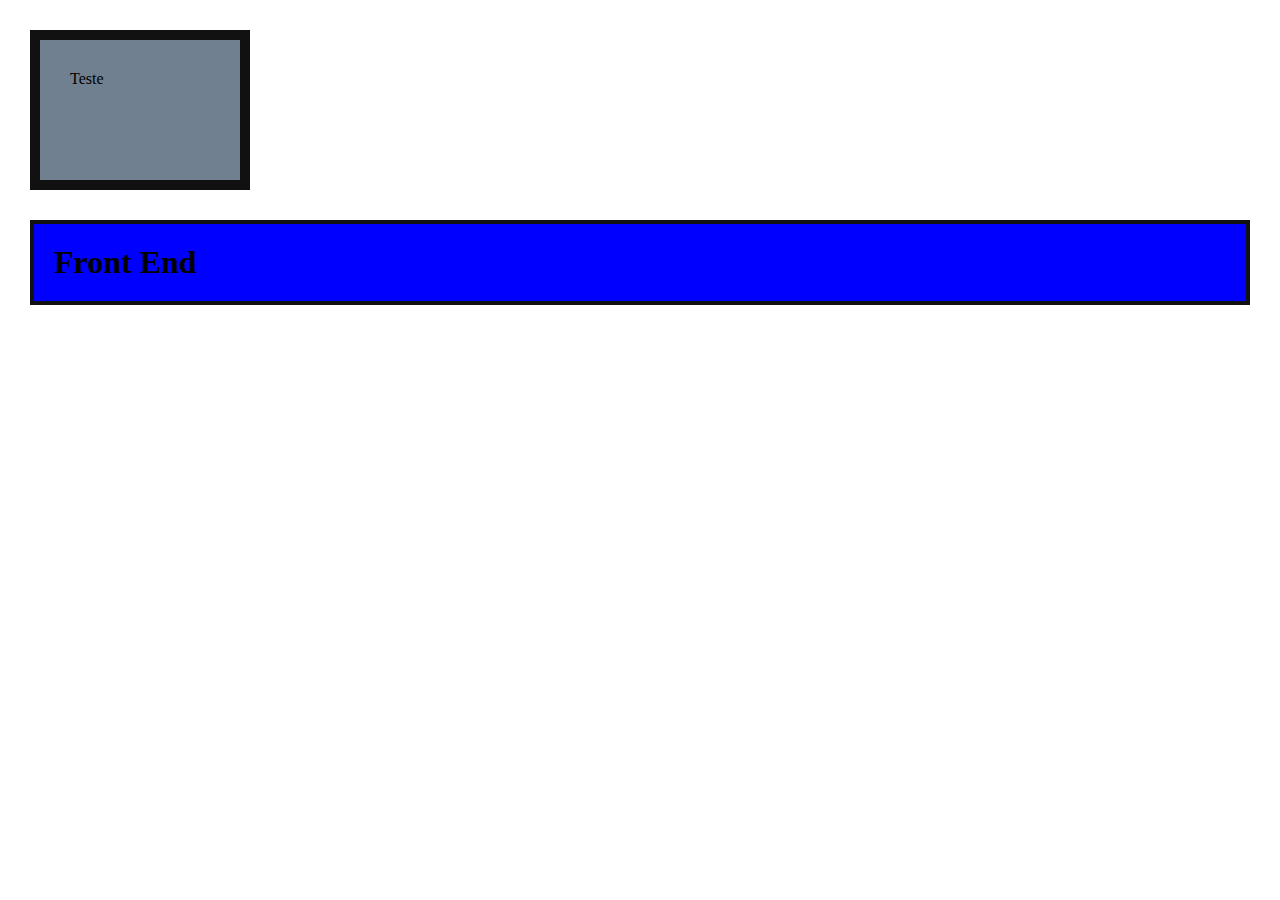
<file: Aula Box Model/index.html>
<!DOCTYPE html>
<html lang="pt-br">
<head>
  <meta charset="UTF-8">
  <meta name="viewport" content="width=device-width, initial-scale=1.0">
  <title>Box Model</title>
  <link rel="stylesheet" href="style.css">
</head>
<body>
  <div>Teste</div>
  <h1>Front End</h1>
</body>
</html>
</file>
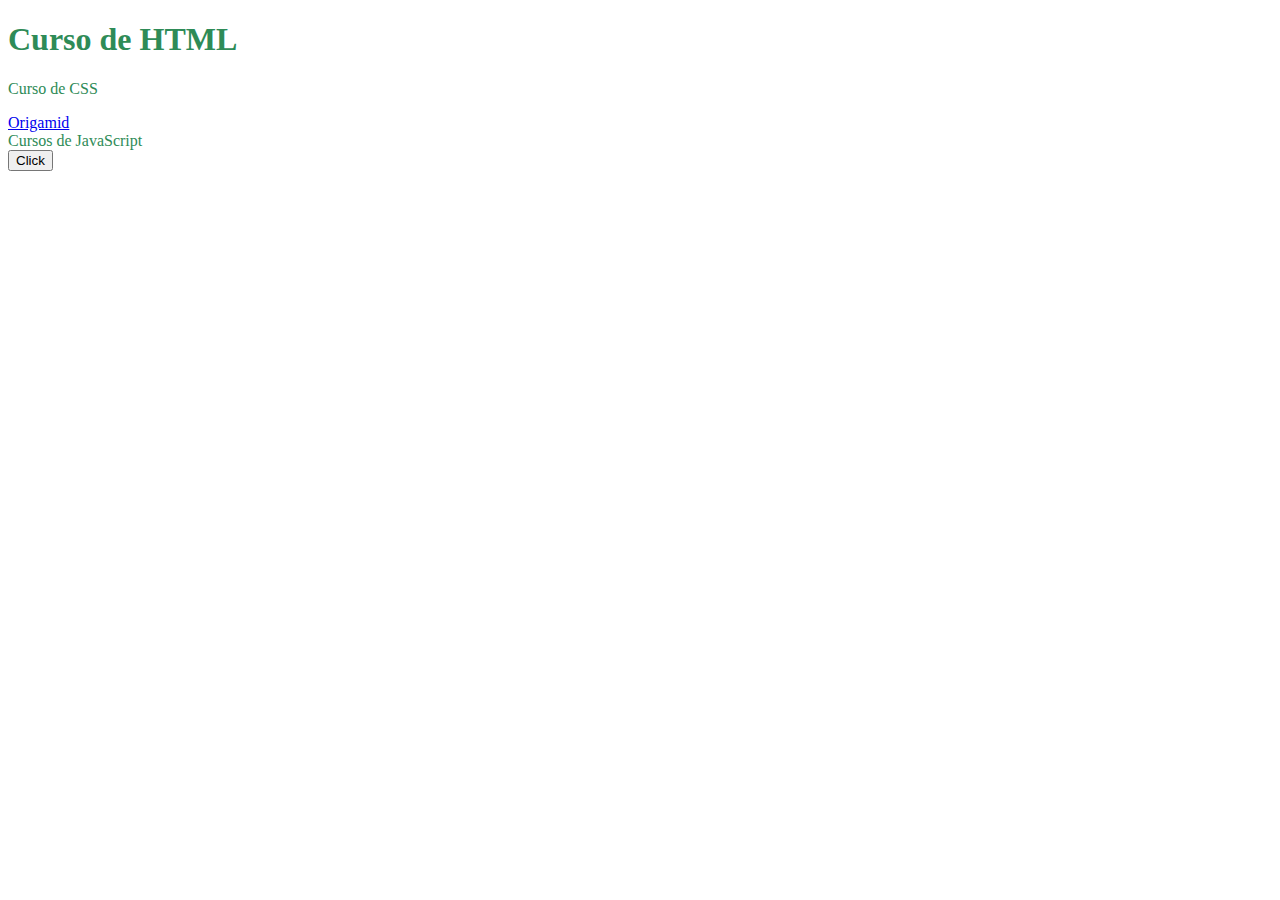
<file: Aula Estilos de Browser/index.html>
<!DOCTYPE html>
<html lang="pt-br">
<head>
  <meta charset="UTF-8">
  <meta name="viewport" content="width=device-width, initial-scale=1.0">
  <title>Estilos de Browser</title>
  <link rel="stylesheet" href="style.css">
</head>
<body>
  <h1>Curso de HTML</h1>
  <p>Curso de CSS</p>
  <a href="/">Origamid</a>
  <div>Cursos de JavaScript</div>
  <button>Click</button>
</body>
</html>
</file>
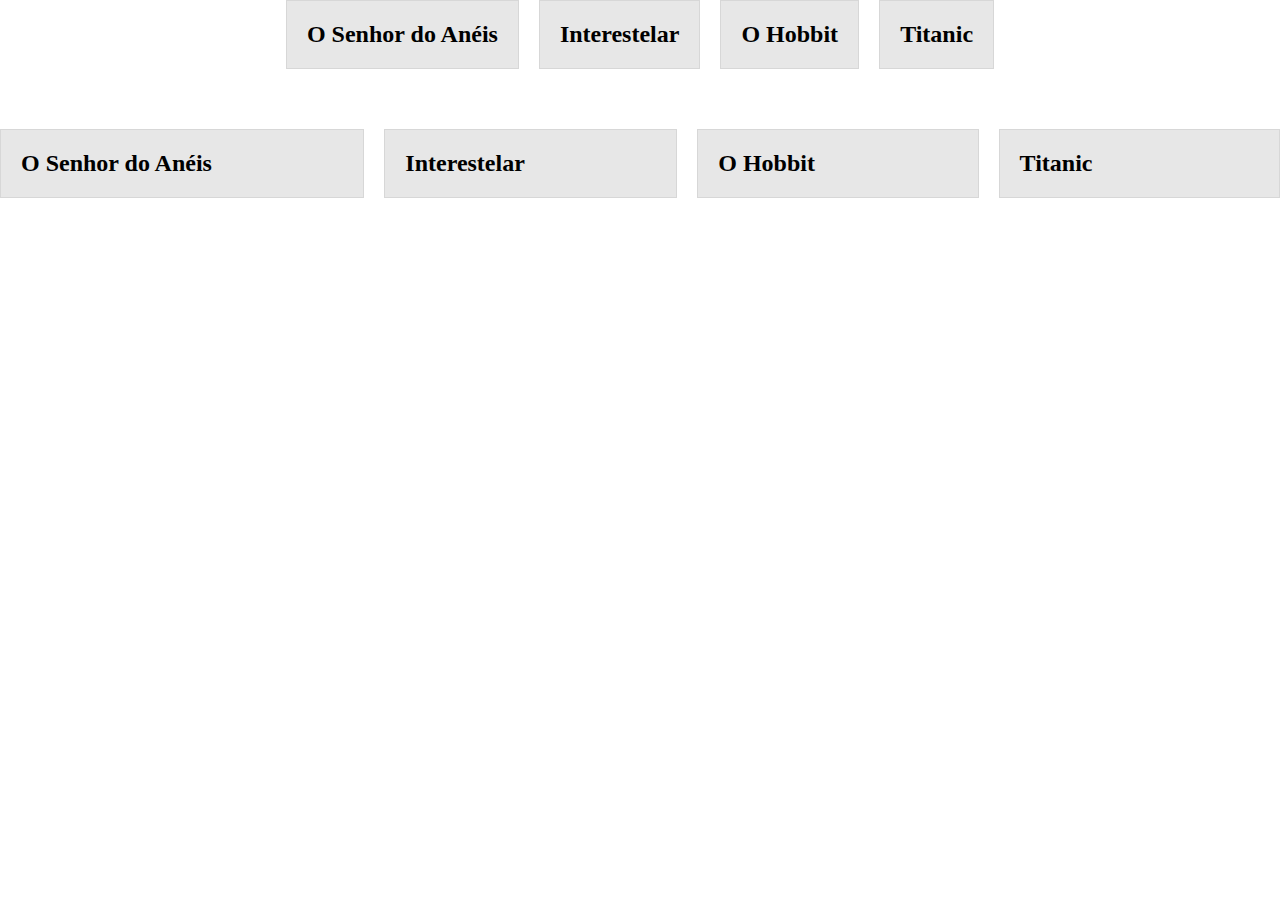
<file: Aula FlexBox/index.html>
<!DOCTYPE html>
<html lang="pt-bt">
<head>
  <meta charset="UTF-8">
  <meta name="viewport" content="width=device-width, initial-scale=1.0">
  <title>FlexBox</title>
  <link rel="stylesheet" href="style.css">
</head>
<body>
  <div class="flex">
    <h2>O Senhor do Anéis</h2>
    <h2>Interestelar</h2>
    <h2>O Hobbit</h2>
    <h2>Titanic</h2>
  </div>
  <div class="grid">
    <h2>O Senhor do Anéis</h2>
    <h2>Interestelar</h2>
    <h2>O Hobbit</h2>
    <h2>Titanic</h2>
  </div>
</body>
</html>
</file>
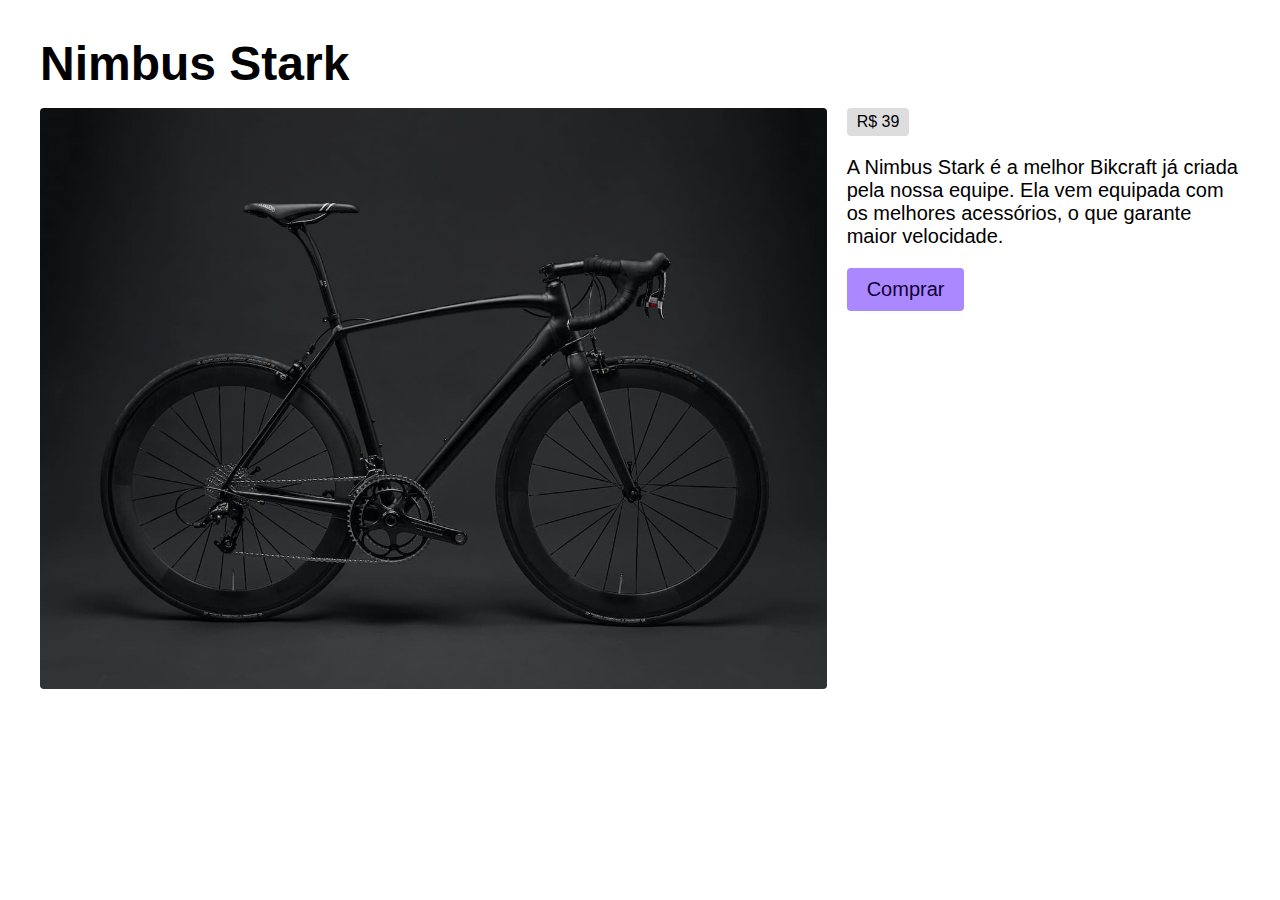
<file: Aula Grid 2/index.html>
<!DOCTYPE html>
<html lang="pt-br">
<head>
  <meta charset="UTF-8">
  <meta name="viewport" content="width=device-width, initial-scale=1.0">
  <title>Grid 2</title>
  <link rel="stylesheet" href="style.css">
</head>
<body>
  <div class="grid">
    <h1 class="titulo">Nimbus Stark</h1>
    <span class="preco">R$ 39</span>
    <img class="foto" src="bicicleta.jpg" alt="Bicicleta Preta" />
    <p class="descricao">
      A Nimbus Stark é a melhor Bikcraft já criada pela nossa equipe. Ela vem
      equipada com os melhores acessórios, o que garante maior velocidade.
    </p>
    <a class="comprar" href="/">Comprar</a>
  </div>
  </div>
</body>
</html>
</file>
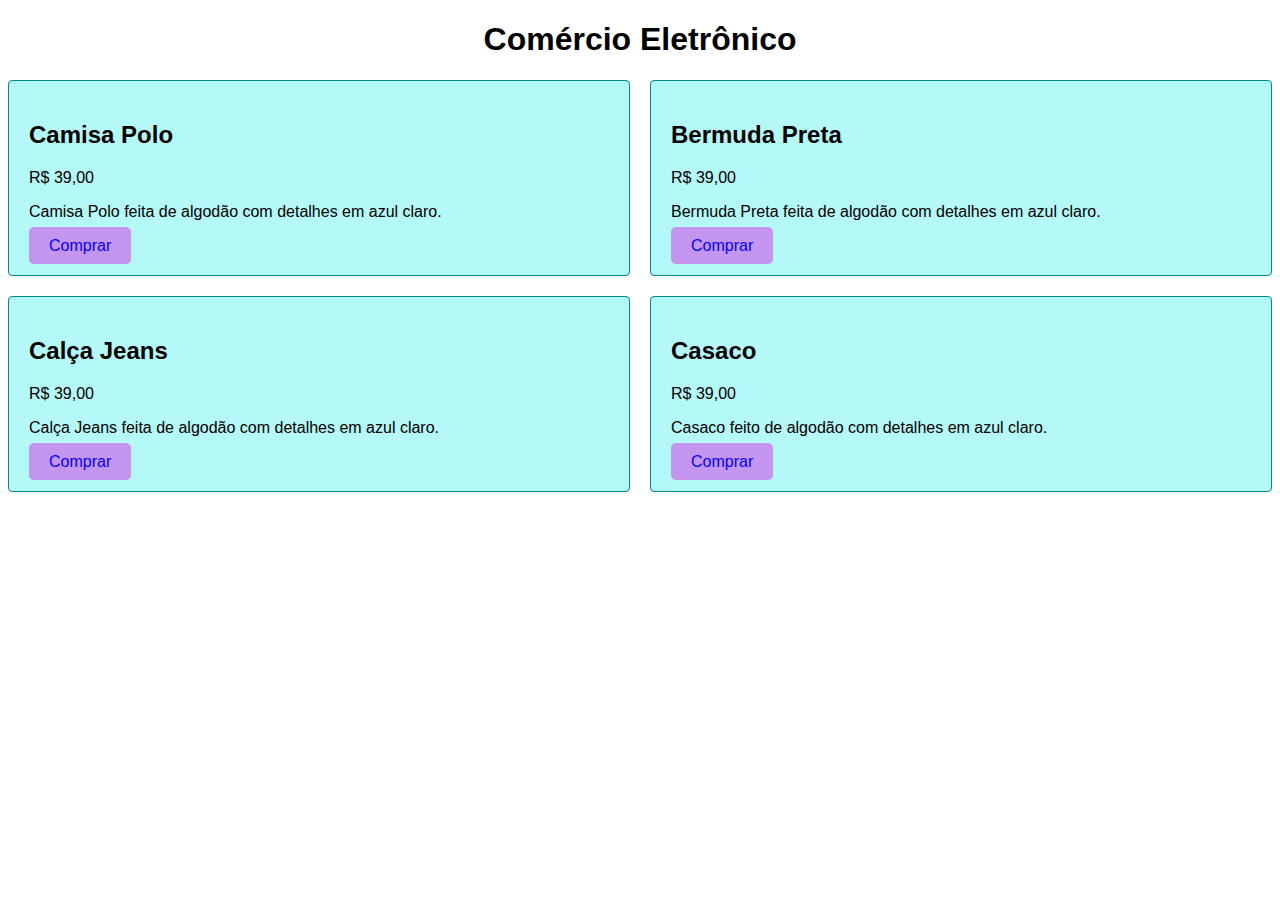
<file: Aula Grid/index.html>
<!DOCTYPE html>
<html lang="en">
<head>
  <meta charset="UTF-8">
  <meta name="viewport" content="width=device-width, initial-scale=1.0">
  <title>Comércio Eletrônico</title>
  <link rel="stylesheet" href="style.css">
</head>
<body>
  <h1>Comércio Eletrônico</h1>
 <div class="grid">
   <div class="item">
    <h2>Camisa Polo</h2>
    <p class="preco">R$ 39,00</p>
    <p>Camisa Polo feita de algodão com detalhes em azul claro.</p>
    <a class="comprar" href="/">Comprar</a>
   </div>
   <div class="item">
    <h2>Bermuda Preta</h2>
    <p class="preco">R$ 39,00</p>
    <p>Bermuda Preta feita de algodão com detalhes em azul claro.</p>
    <a class="comprar" href="/">Comprar</a>
   </div>
   <div class="item">
    <h2>Calça Jeans</h2>
    <p class="preco">R$ 39,00</p>
    <p>Calça Jeans feita de algodão com detalhes em azul claro.</p>
    <a class="comprar" href="/">Comprar</a>
   </div>
   <div class="item">
    <h2>Casaco</h2>
    <p class="preco">R$ 39,00</p>
    <p>Casaco feito de algodão com detalhes em azul claro.</p>
    <a class="comprar" href="/">Comprar</a>
   </div>
 </div>
</body>
</html>
</file>
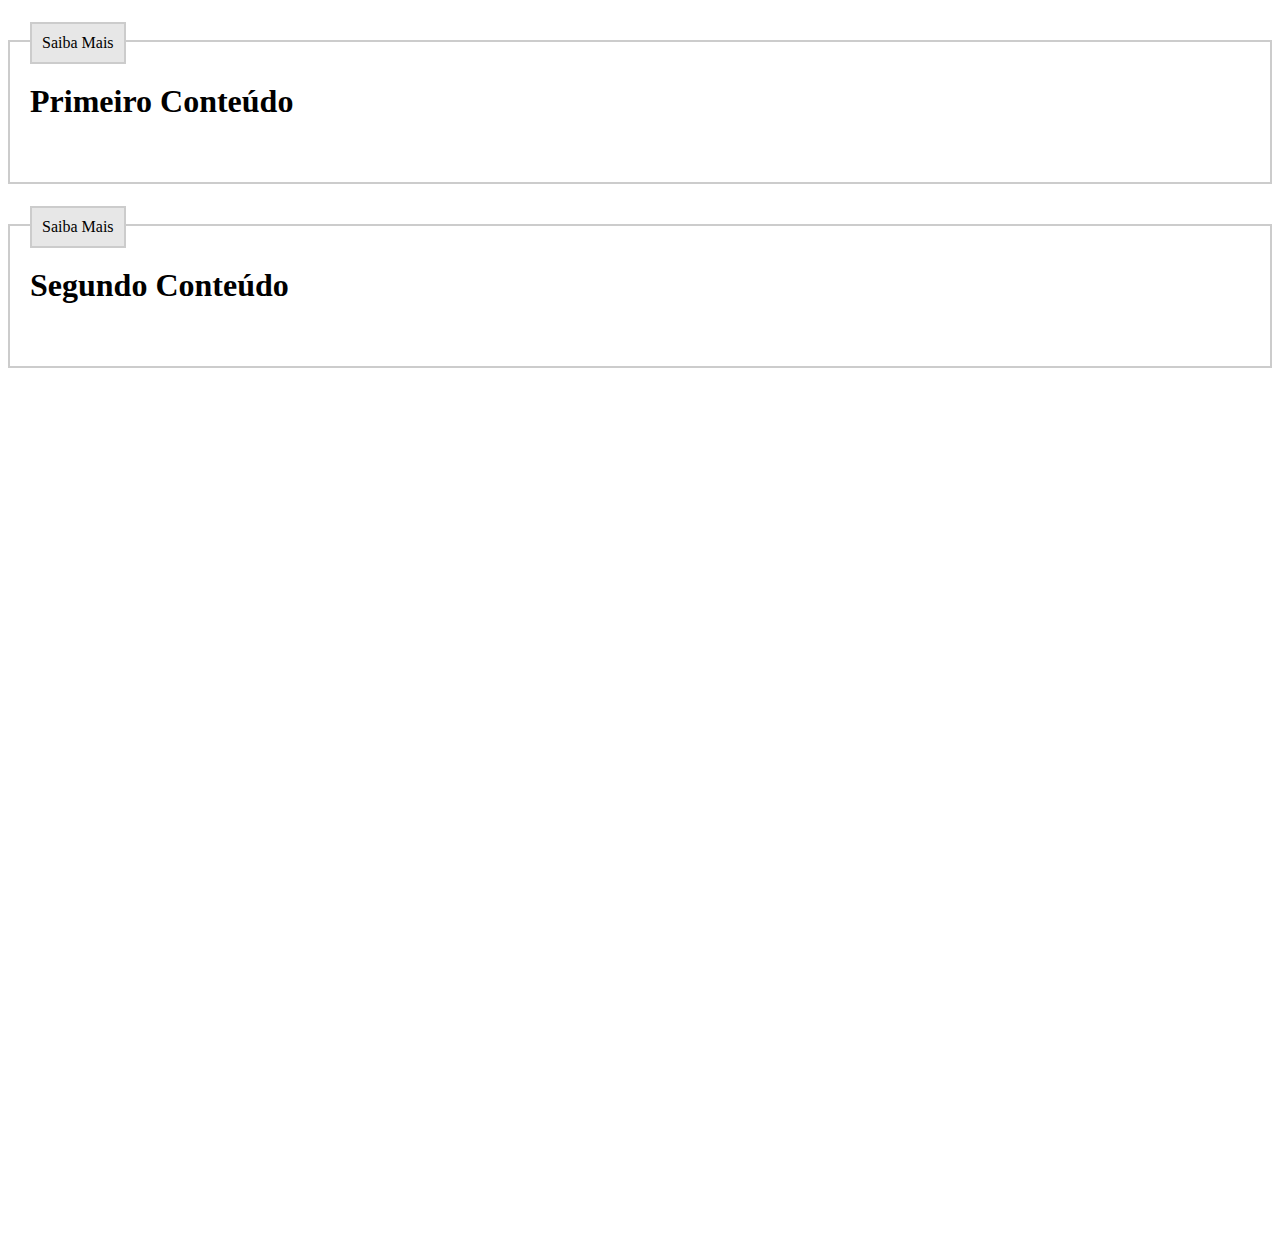
<file: Aula Position/index.html>
<!DOCTYPE html>
<html lang="pt-br">
<head>
  <meta charset="UTF-8">
  <meta name="viewport" content="width=device-width, initial-scale=1.0">
  <title>Position</title>
  <link rel="stylesheet" href="style.css">
</head>
<body>
  <div>
    <span>Saiba Mais</span>
    <h1>Primeiro Conteúdo</h1>
  </div>
  <div>
    <span>Saiba Mais</span>
    <h1>Segundo Conteúdo</h1>
  </div>
</body>
</html>
</file>
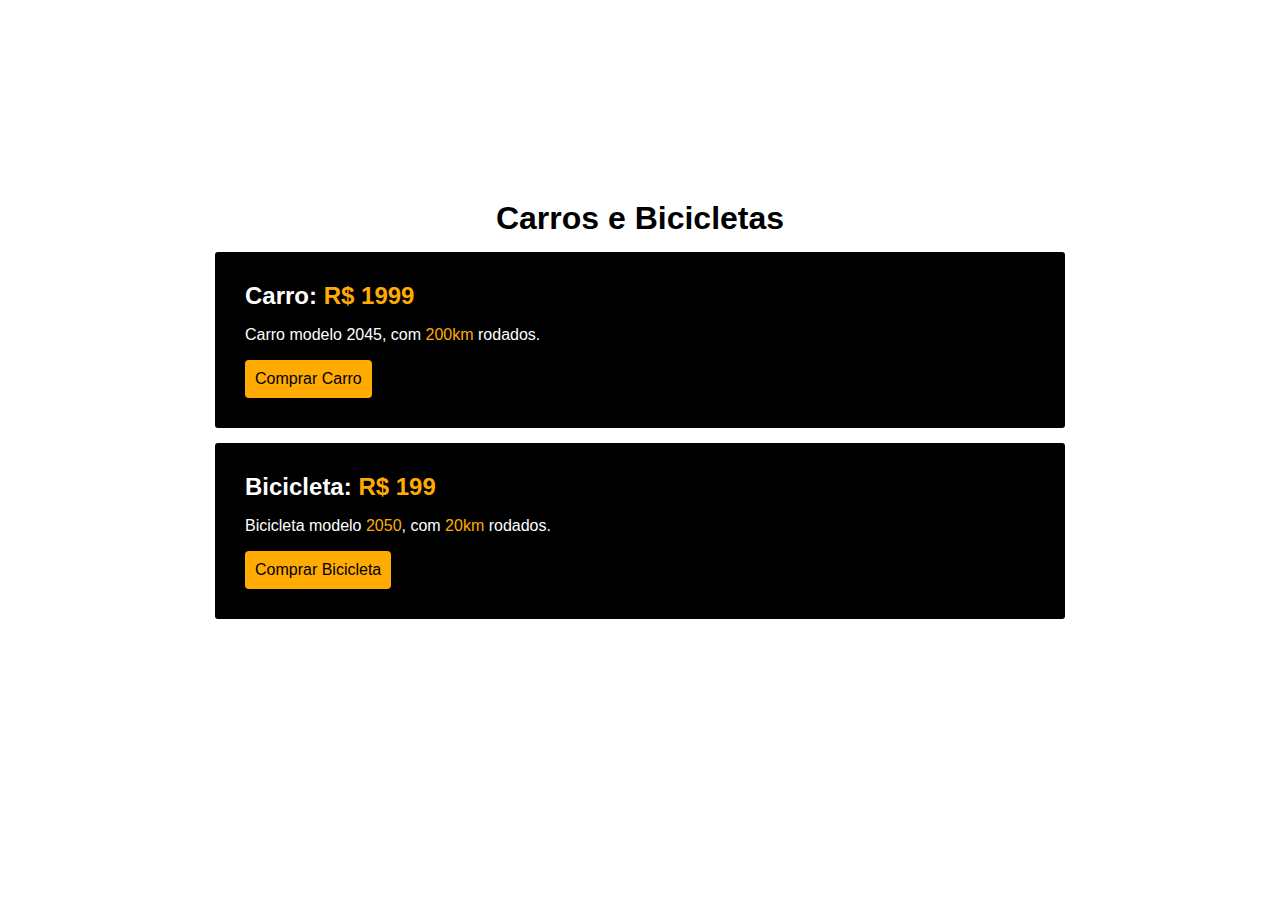
<file: Exercício HTML/Display/index.html>
<!DOCTYPE html>
<html lang="pt-br">
<head>
  <meta charset="UTF-8">
  <meta name="viewport" content="width=device-width, initial-scale=1.0">
  <title>Display Exercício</title>
  <link rel="stylesheet" href="style.css">
</head>
<body>
  <h1>Carros e Bicicletas</h1>
  <div class="div1">
    <h2 class="h2principal">Carro: <span>R$ 1999</span></h2>
      <p>Carro modelo 2045, com <span>200km</span> rodados.</p>
      <a href="#">Comprar Carro</a>
  </div>
  <div class="div2">
    <h2>Bicicleta: <span>R$ 199</span></h2>
      <p>Bicicleta modelo <span>2050</span>, com <span>20km</span> rodados.</p>
      <a href="#">Comprar Bicicleta</a>
  </div>
</body>
</html>
</file>
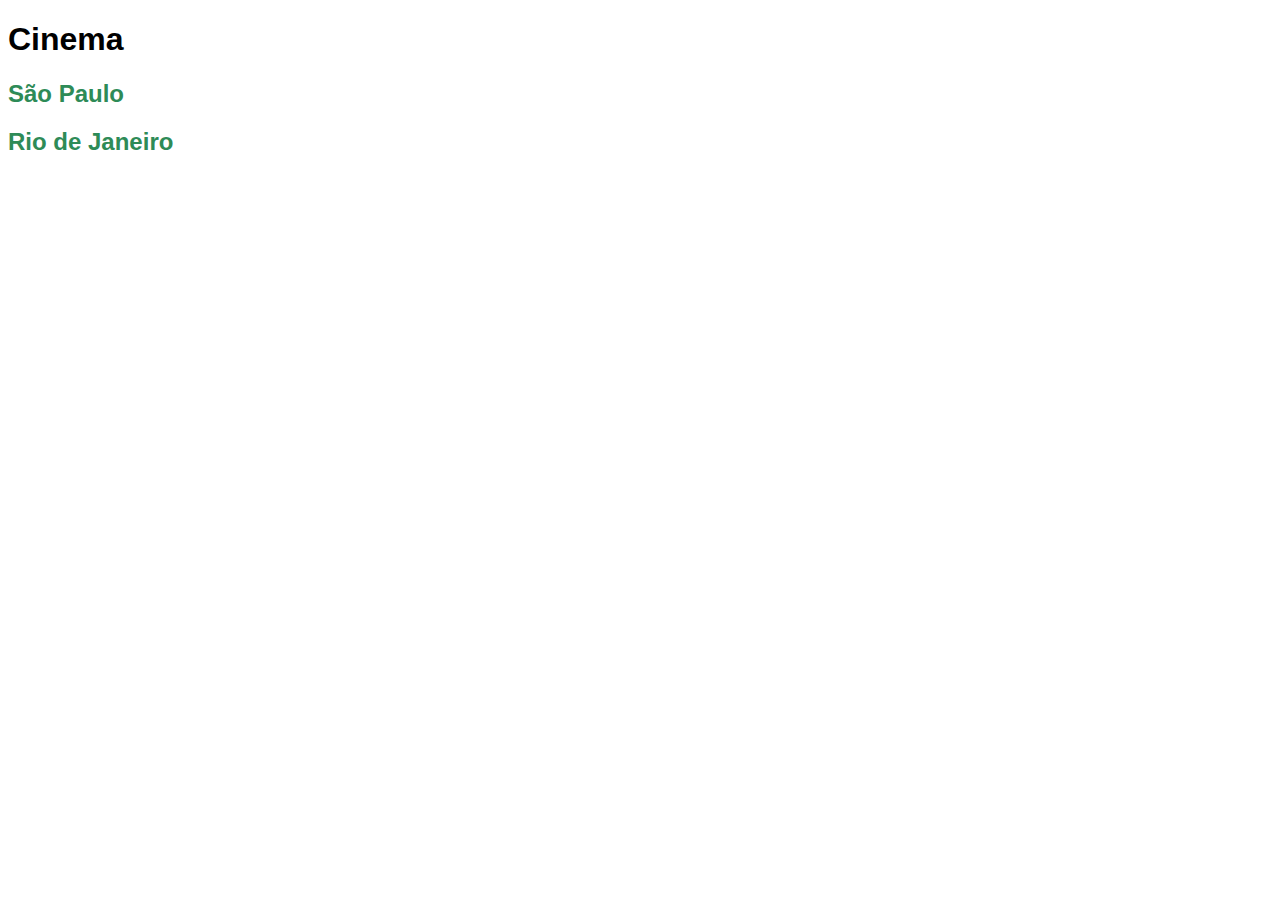
<file: Exercício HTML/Estados/index.html>
<!DOCTYPE html>
<html lang="Pt-br">
<head>
  <meta charset="UTF-8">
  <meta name="viewport" content="width=device-width, initial-scale=1.0">
  <title>Cinema</title>
  <link rel="stylesheet" href="style.css">
</head>
<body>
  <h1>Cinema</h1>
  <h2><a href="rj.html">São Paulo</a></h2>
  <h2><a href="sp.html">Rio de Janeiro</a></h2>
</body>
</html>
</file>
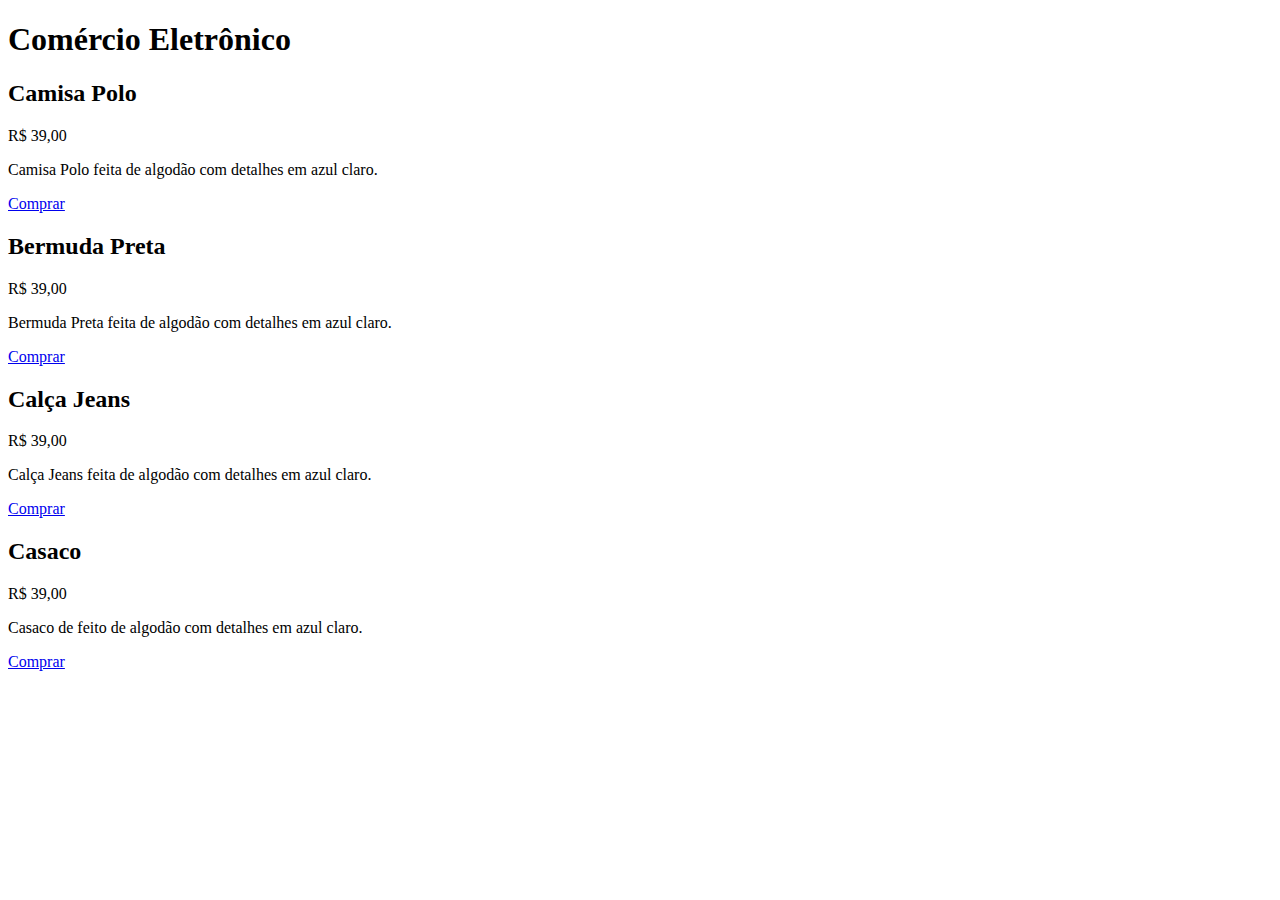
<file: Exercício HTML/Grid/index.html>
<!DOCTYPE html>
<html lang="en">
<head>
  <meta charset="UTF-8">
  <meta name="viewport" content="width=device-width, initial-scale=1.0">
  <title>Comércio Eletrônico</title>
</head>
<body>
  <h1>Comércio Eletrônico</h1>
 <div class="item">
  <h2>Camisa Polo</h2>
  <p class="preco">R$ 39,00</p>
  <p>Camisa Polo feita de algodão com detalhes em azul claro.</p>
  <a class="comprar" href="/">Comprar</a>
 </div> 
 <div class="item">
  <h2>Bermuda Preta</h2>
  <p class="preco">R$ 39,00</p>
  <p>Bermuda Preta feita de algodão com detalhes em azul claro.</p>
  <a class="comprar" href="/">Comprar</a>
 </div>
 <div class="item">
  <h2>Calça Jeans</h2>
  <p class="preco">R$ 39,00</p>
  <p>Calça Jeans feita de algodão com detalhes em azul claro.</p>
  <a class="comprar" href="/">Comprar</a>
 </div>
 <div class="item">
  <h2>Casaco</h2>
  <p class="preco">R$ 39,00</p>
  <p>Casaco de feito de algodão com detalhes em azul claro.</p>
  <a class="comprar" href="/">Comprar</a>
 </div>
</body>
</html>
</file>
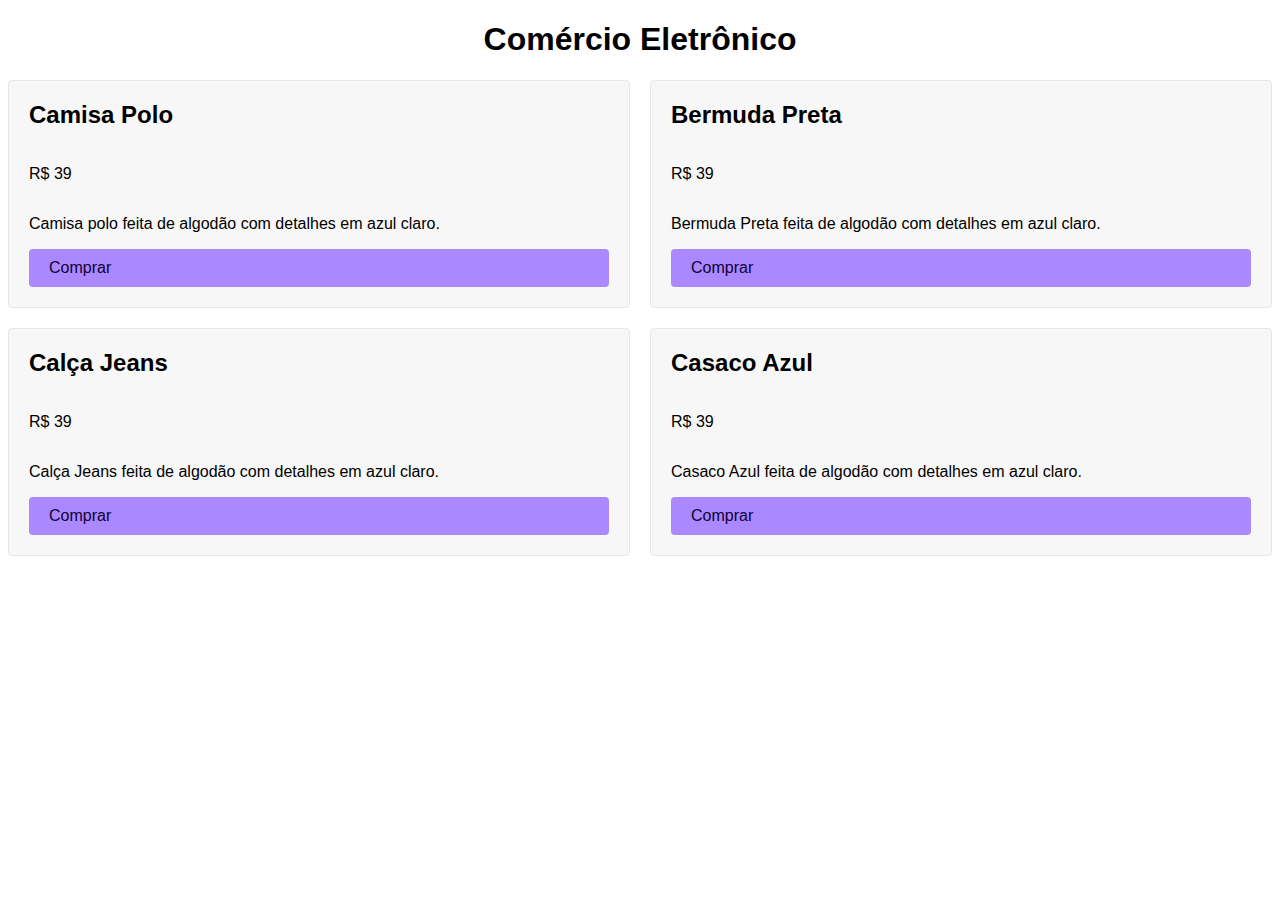
<file: Exercício HTML/CSS- Posicionamentos/03-css-posicionamento/03-css-posicionamento/0302-grid-columns/web/index.html>
<!DOCTYPE html>
<html>

<head>
  <meta charset="UTF-8">
  <title>Grid</title>
  <link rel="stylesheet" href="./style.css">
</head>

<body>
  <h1>Comércio Eletrônico</h1>
  <div class="grid">
    <div class="item">
      <h2>Camisa Polo</h2>
      <p class="preco">R$ 39</p>
      <p>Camisa polo feita de algodão com detalhes em azul claro.</p>
      <a class="comprar" href="/">Comprar</a>
    </div>
    <div class="item">
      <h2>Bermuda Preta</h2>
      <p class="preco">R$ 39</p>
      <p>Bermuda Preta feita de algodão com detalhes em azul claro.</p>
      <a class="comprar" href="/">Comprar</a>
    </div>
    <div class="item">
      <h2>Calça Jeans</h2>
      <p class="preco">R$ 39</p>
      <p>Calça Jeans feita de algodão com detalhes em azul claro.</p>
      <a class="comprar" href="/">Comprar</a>
    </div>
    <div class="item">
      <h2>Casaco Azul</h2>
      <p class="preco">R$ 39</p>
      <p>Casaco Azul feita de algodão com detalhes em azul claro.</p>
      <a class="comprar" href="/">Comprar</a>
    </div>
  </div>
</body>

</html>
</file>
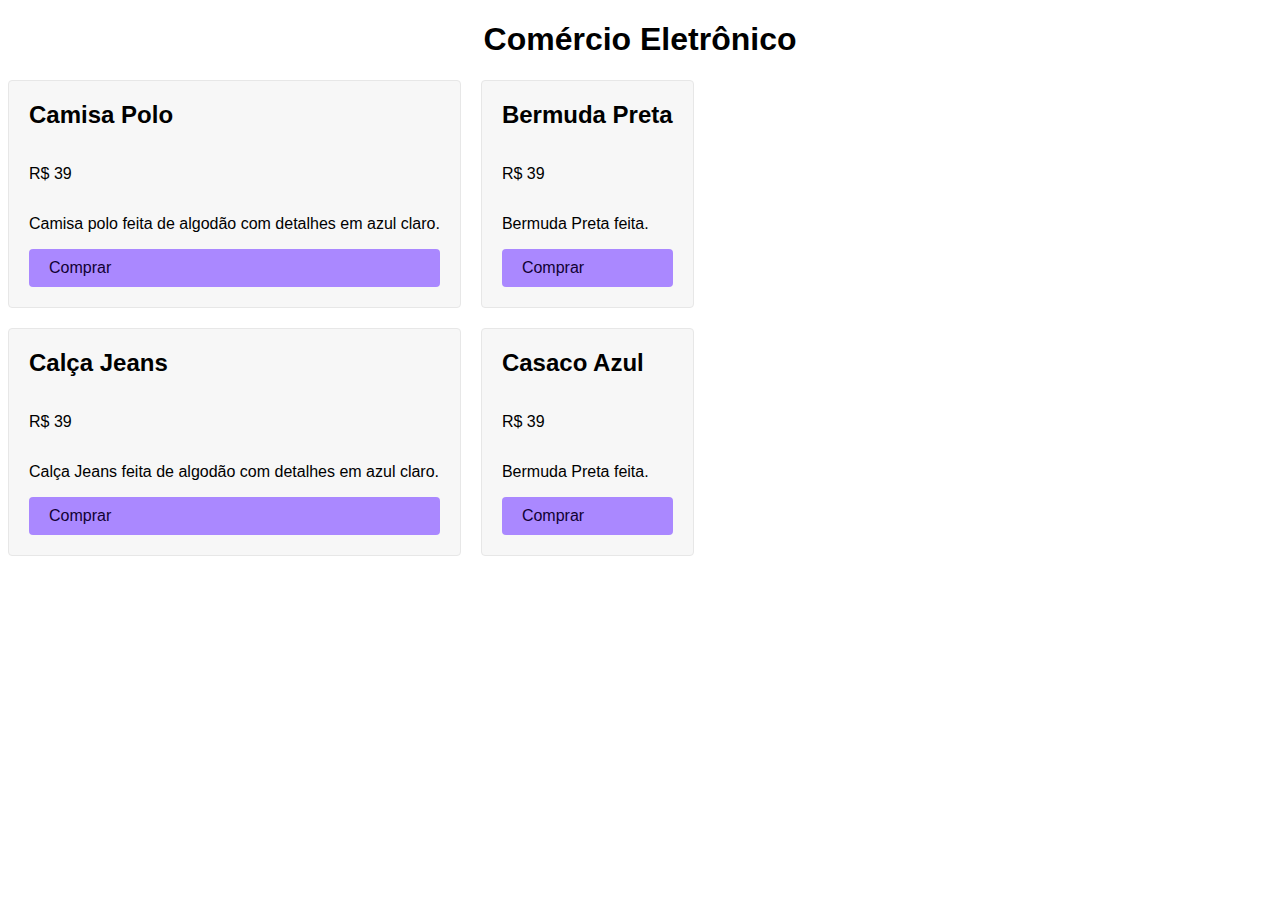
<file: Exercício HTML/CSS- Posicionamentos/03-css-posicionamento/03-css-posicionamento/0303-align-e-justify-content/web/index.html>
<!DOCTYPE html>
<html>

<head>
  <meta charset="UTF-8">
  <title>Grid</title>
  <link rel="stylesheet" href="./style.css">
</head>

<body>
  <h1>Comércio Eletrônico</h1>
  <div class="grid">
    <div class="item">
      <h2>Camisa Polo</h2>
      <p class="preco">R$ 39</p>
      <p>Camisa polo feita de algodão com detalhes em azul claro.</p>
      <a class="comprar" href="/">Comprar</a>
    </div>
    <div class="item">
      <h2>Bermuda Preta</h2>
      <p class="preco">R$ 39</p>
      <p>Bermuda Preta feita.</p>
      <a class="comprar" href="/">Comprar</a>
    </div>
    <div class="item">
      <h2>Calça Jeans</h2>
      <p class="preco">R$ 39</p>
      <p>Calça Jeans feita de algodão com detalhes em azul claro.</p>
      <a class="comprar" href="/">Comprar</a>
    </div>
    <div class="item">
      <h2>Casaco Azul</h2>
      <p class="preco">R$ 39</p>
      <p>Bermuda Preta feita.</p>
      <a class="comprar" href="/">Comprar</a>
    </div>
  </div>
</body>

</html>
</file>
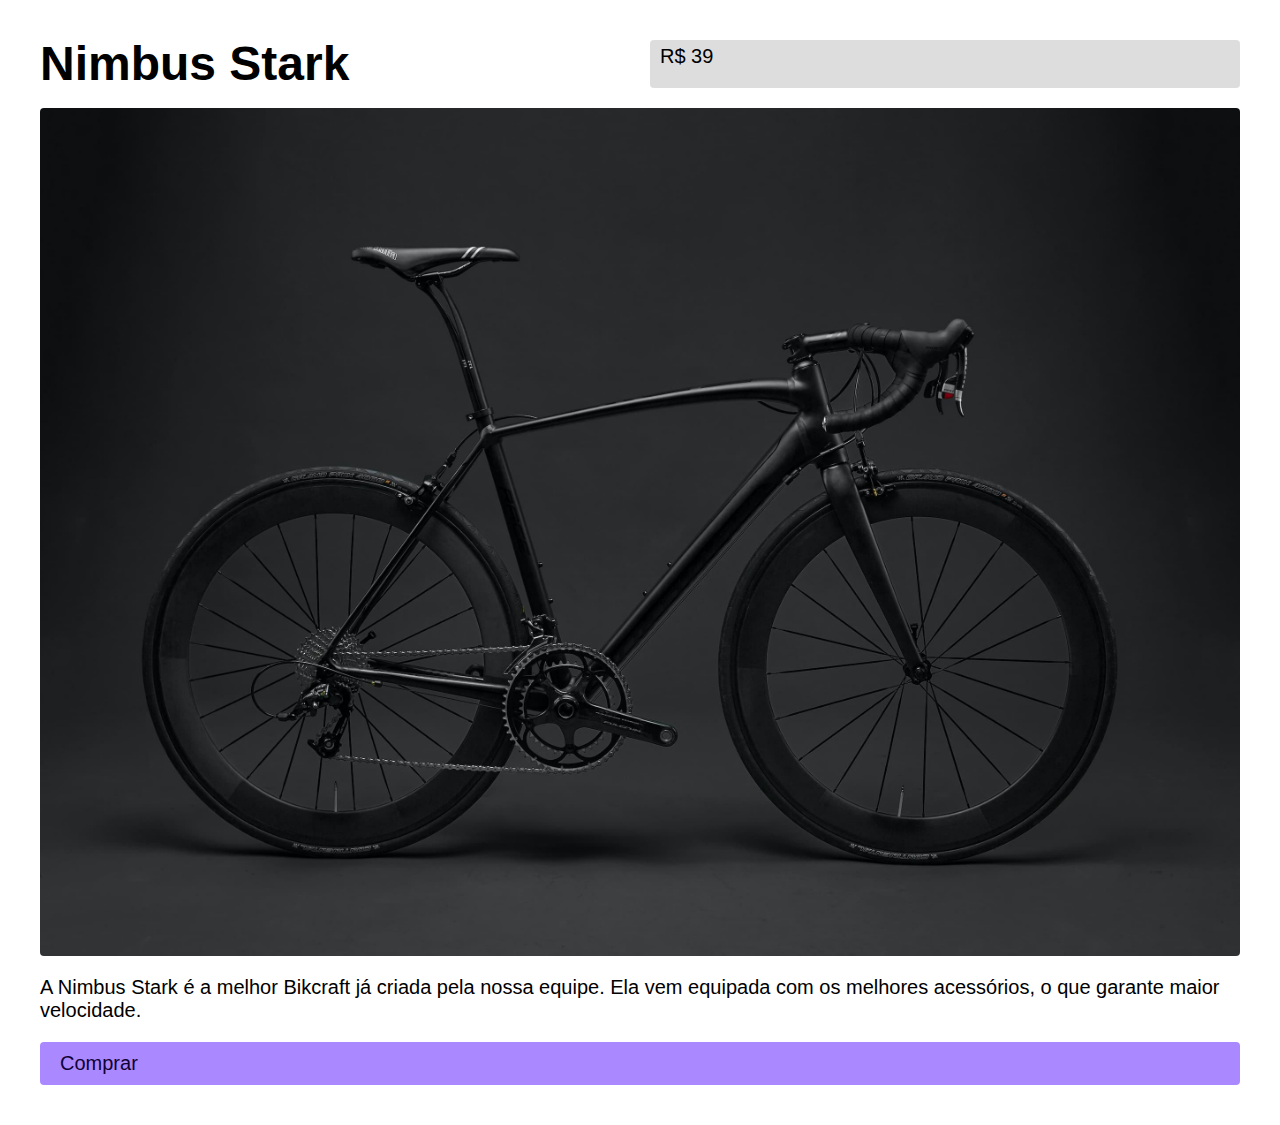
<file: Exercício HTML/CSS- Posicionamentos/03-css-posicionamento/03-css-posicionamento/0304-grid-column/web/index.html>
<!DOCTYPE html>
<html>

<head>
  <meta charset="UTF-8">
  <title>Grid</title>
  <link rel="stylesheet" href="./style.css">
</head>

<body>
  <div class="grid">
    <h1 class="titulo">Nimbus Stark</h1>
    <span class="preco">R$ 39</span>
    <img class="foto" src="./img/bicicleta.jpg" alt="Bicicleta Preta">
    <p class="descricao">A Nimbus Stark é a melhor Bikcraft já criada pela nossa equipe. Ela vem equipada com os melhores acessórios, o que garante maior velocidade.</p>
    <a class="comprar" href="/">Comprar</a>
  </div>
</body>

</html>
</file>
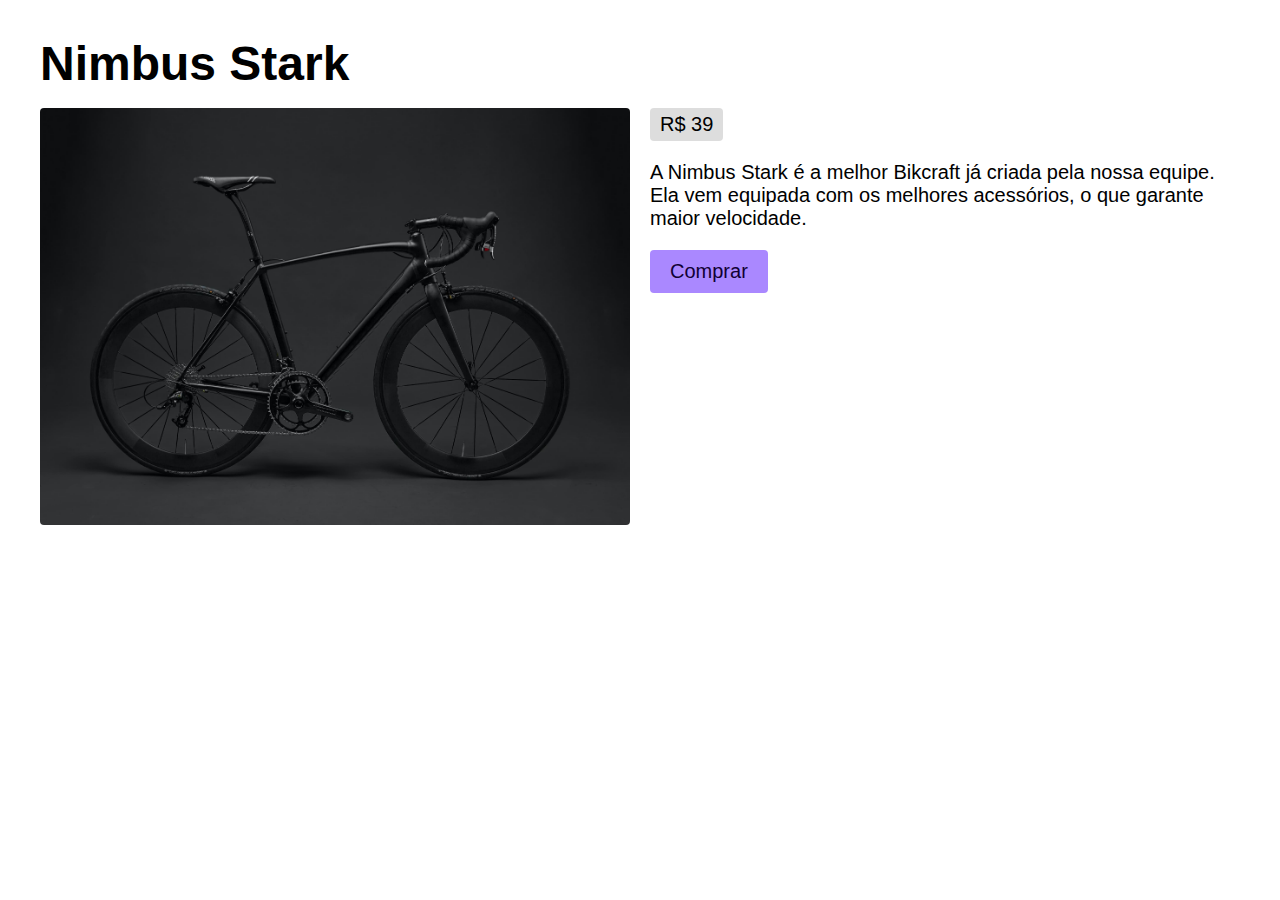
<file: Exercício HTML/CSS- Posicionamentos/03-css-posicionamento/03-css-posicionamento/0305-align-e-justify-items/web/index.html>
<!DOCTYPE html>
<html>

<head>
  <meta charset="UTF-8">
  <title>Grid</title>
  <link rel="stylesheet" href="./style.css">
</head>

<body>
  <div class="grid">
    <h1 class="titulo">Nimbus Stark</h1>
    <img class="foto" src="./img/bicicleta.jpg" alt="Bicicleta Preta">
    <div class="info">
      <span class="preco">R$ 39</span>
      <p class="descricao">A Nimbus Stark é a melhor Bikcraft já criada pela nossa equipe. Ela vem equipada com os melhores acessórios, o que garante maior velocidade.</p>
      <a class="comprar" href="/">Comprar</a>
    </div>
  </div>
</body>

</html>
</file>
<file: Aula Box Model/style.css>
div{
  background-color: slategray;
  width: 140px;
  height: 80px;
  padding: 30px;
  border: 10px solid #111;
  margin: 30px;
}

body{
  margin: 0px;
}

h1{
  background-color: blue;
  padding: 20px;
  border: 4px solid #111;
  margin: 30px;
}
</file>
<file: Aula Estilos de Browser/style.css>
body{
  color: seagreen;
}
</file>
<file: Aula FlexBox/style.css>
.flex{
  display: flex;
  flex-wrap: wrap;
  gap: 20px;
  place-content: center;

}

body{
  margin: 0px;
}

h2{
  background: #e7e7e7;
  border: 1px solid #d7d7d7;
  padding: 20px;
  margin: 0px;
}

.grid{
  margin-top: 60px;
  display: grid;
  grid-template-columns: repeat(auto-fit, minmax(150px, auto));
  gap: 20px;
}
</file>
<file: Aula Grid 2/style.css>
.grid {
  display: grid;
  gap: 20px;
  grid-template-columns: 2fr 1fr;
  grid-template-rows: repeat(3, auto) 1fr;
  place-items: start;
}

.titulo {
  grid-column: 1 / -1;
}

.preco {
  grid-column: 2;
  grid-row: 2;
}

.foto {
  grid-row: span 3;
}

/* Estilos Gerais */

body {
  font-family: Arial;
  margin: 40px;
}

h1,
p {
  margin: 0px;
}

h1 {
  font-size: 48px;
  line-height: 1;
}

p {
  font-size: 20px;
}

img {
  max-width: 100%;
  border-radius: 4px;
}

.comprar {
  background: #a8f;
  color: #103;
  padding: 10px 20px;
  text-decoration: none;
  border-radius: 4px;
  text-align: center;
  font-size: 20px;
}

.preco {
  background: #ddd;
  padding: 5px 10px;
  border-radius: 4px;
}
</file>
<file: Aula Grid/style.css>
body{
  font-family: Arial, Helvetica, sans-serif;
}

h1{
  text-align: center;
}

.comprar{
  background-color: rgb(196, 149, 239);
  color: blue;
  padding: 10px 20px;
  text-decoration: none;
  border-radius: 5px;
}

.item {
  background: rgb(181, 248, 248);
  border: 1px solid darkcyan;
  padding: 20px;
  border-radius: 4px;
}

.grid{
  display: grid;
  grid-template-columns: 1fr 1fr;
  gap: 20px;

}
</file>
<file: Aula Position/style.css>
body {
  height: 1200px;
}

div {
  border: 2px solid #ccc;
  margin-top: 40px;
  padding: 20px 20px 40px 20px;
  position: relative;

}

span {
  background: #e7e7e7;
  border: 2px solid #ccc;
  padding: 10px;
  position: absolute;
  top: -20px;
}
</file>
<file: Exercício HTML/Display/style.css>
body{
  font-family: Arial, Helvetica, sans-serif;
  margin: 200px;
}

h1{
  margin: 10px;
  text-align: center;
}
.div1{
  background-color: black;
  padding: 30px;
  color: white;
  border-radius: 3px;
  margin: 15px;
}

.div2{
  background-color: black;
  padding: 30px;
  color: white;
  border-radius: 3px;
  margin: 15px;
}

h2{
  margin: 0px;
}

a{
  background-color: #ffab02;
  text-decoration: none;
  color: black;
  padding: 10px;
  border-radius: 4px;
  display: inline-block;
}

span{
  color: #ffab02;
}
</file>
<file: Exercício HTML/Estados/style.css>
*{

}
body{
  font-family: Arial, Helvetica, sans-serif;
}
.Romário {
  color: darkred;
}
.Alice {
    color: blue;
  }
a{
text-decoration: none;
}
p{
  font-size: 20px;
}
h2 a{
  color: seagreen;
}
</file>
<file: Exercício HTML/CSS- Posicionamentos/03-css-posicionamento/03-css-posicionamento/0302-grid-columns/web/style.css>
body {
  font-family: Arial;
}

h1 {
  text-align: center;
}

h2 {
  margin-top: 0px;
}

.comprar {
  background: #a8f;
  color: #103;
  padding: 10px 20px;
  text-decoration: none;
  border-radius: 4px;
}

.item {
  background: #f7f7f7;
  border: 1px solid #e7e7e7;
  padding: 20px;
  border-radius: 4px;
  display: grid;
}

.grid {
  display: grid;
  grid-template-columns: 1fr 1fr;
  gap: 20px;
}
</file>
<file: Exercício HTML/CSS- Posicionamentos/03-css-posicionamento/03-css-posicionamento/0303-align-e-justify-content/web/style.css>
body {
  font-family: Arial;
}

h1 {
  text-align: center;
}

h2 {
  margin-top: 0px;
}

.comprar {
  background: #a8f;
  color: #103;
  padding: 10px 20px;
  text-decoration: none;
  border-radius: 4px;
}

.item {
  background: #f7f7f7;
  border: 1px solid #e7e7e7;
  padding: 20px;
  border-radius: 4px;
  display: grid;
}

.grid {
  display: grid;
  height: 800px;
  grid-template-columns: auto auto;
  gap: 20px;
  place-content: start;
}
</file>
<file: Exercício HTML/CSS- Posicionamentos/03-css-posicionamento/03-css-posicionamento/0304-grid-column/web/style.css>
.grid {
  display: grid;
  gap: 20px;
  grid-template-columns: 1fr 1fr;
}

.foto {
  grid-column: 1 / -1;
}

.descricao {
  grid-column: 1 / 3;
}

.comprar {
  grid-column: 1 / 3;
}

/* Estilos Gerais */

body {
  font-family: Arial;
  margin: 40px;
}

h1,
p {
  margin: 0px;
}

h1 {
  font-size: 48px;
  line-height: 1;
}

p,
span {
  font-size: 20px;
}

img {
  max-width: 100%;
  border-radius: 4px;
}

.comprar {
  background: #a8f;
  color: #103;
  padding: 10px 20px;
  text-decoration: none;
  border-radius: 4px;
  font-size: 20px;
}

.preco {
  background: #ddd;
  padding: 5px 10px;
  border-radius: 4px;
}
</file>
<file: Exercício HTML/CSS- Posicionamentos/03-css-posicionamento/03-css-posicionamento/0305-align-e-justify-items/web/style.css>
.grid {
  display: grid;
  gap: 20px;
  grid-template-columns: repeat(2, 1fr);
}

.titulo {
  grid-column: 1 / -1;
}

.info {
  place-self: start;
  display: grid;
  place-items: start;
  gap: 20px;
}

/* Estilos Gerais */

body {
  font-family: Arial;
  margin: 40px;
}

h1,
p {
  margin: 0px;
}

h1 {
  font-size: 48px;
  line-height: 1;
}

p,
span {
  font-size: 20px;
}

img {
  max-width: 100%;
  border-radius: 4px;
}

.comprar {
  background: #a8f;
  color: #103;
  padding: 10px 20px;
  text-decoration: none;
  border-radius: 4px;
  font-size: 20px;
}

.preco {
  background: #ddd;
  padding: 5px 10px;
  border-radius: 4px;
}
</file>
